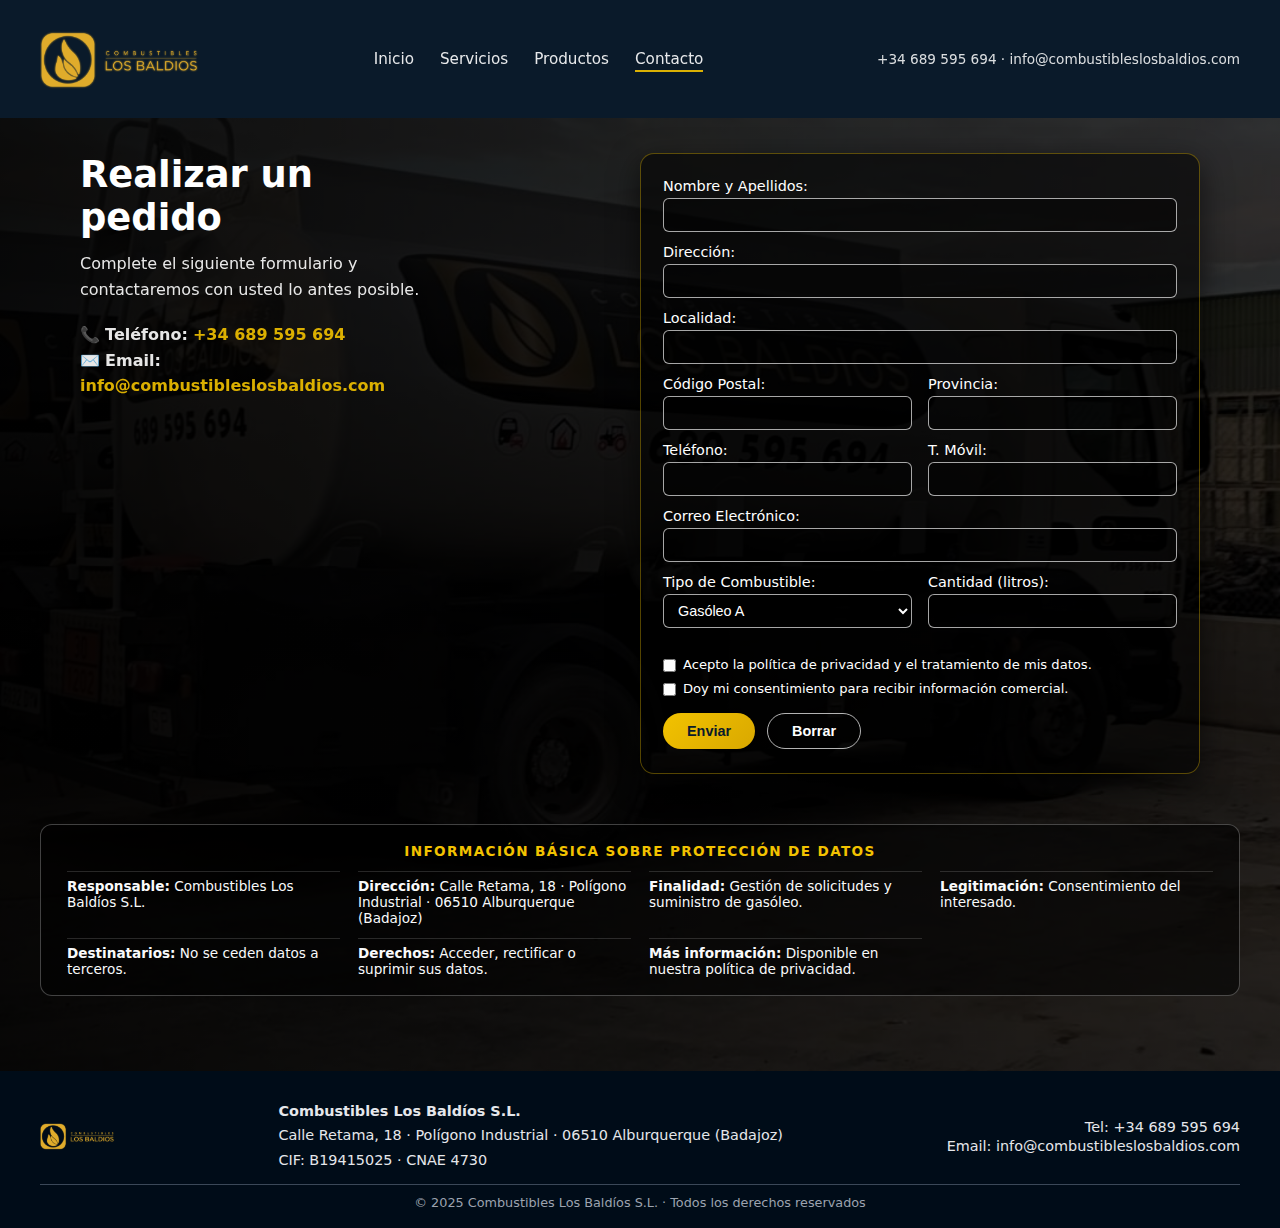
<file: contacto.html>
<!DOCTYPE html>
<html lang="es">
<head>
  <meta charset="UTF-8">
  <meta name="viewport" content="width=device-width, initial-scale=1.0">
  <title>Contacto · Combustibles Los Baldíos</title>

  <link rel="stylesheet" href="style.css">
  <link rel="stylesheet" href="contacto.css">
</head>

<body>

  <!-- ========== HEADER ========== -->
  <header class="hero-nav" style="background: #0a1a2a; padding: 14px 40px;">
    <div class="hero-logo">
      <a href="index.html">
        <img src="img/logo.png" alt="Logo Combustibles Los Baldíos">
      </a>
    </div>

    <nav>
      <ul class="hero-menu">
        <li><a href="index.html">Inicio</a></li>
        <li><a href="servicios.html">Servicios</a></li>
        <li><a href="productos.html">Productos</a></li>
        <li><a href="contacto.html" class="is-active">Contacto</a></li>
      </ul>
    </nav>

    <div class="hero-contact">
      +34 689 595 694 · info@combustibleslosbaldios.com
    </div>
  </header>

  <!-- ========== SECCIÓN DE CONTACTO ========== -->
  <section id="contacto" class="contact-section">

    <div class="contact-bg"></div>
    <div class="contact-overlay"></div>

    <div class="contact-inner">

      <!-- TEXTO IZQUIERDA -->
      <div class="contact-copy">
        <h2>Realizar un pedido</h2>
        <p>
          Complete el siguiente formulario y contactaremos con usted lo antes posible.
        </p>

        <p class="contact-direct">
          📞 <strong>Teléfono:</strong> <a href="tel:+34689595694">+34 689 595 694</a><br>
          ✉️ <strong>Email:</strong> <a href="mailto:info@combustibleslosbaldios.com">info@combustibleslosbaldios.com</a>
        </p>
      </div>

      <!-- FORMULARIO -->
      <form class="contact-form"
            action="https://formsubmit.co/albertoetfenergia@gmail.com"
            method="POST"
            novalidate>

        <!-- Ajustes internos de FormSubmit -->
        <input type="hidden" name="_subject" value="Nuevo pedido desde la web · Combustibles Los Baldíos">
        <input type="hidden" name="_captcha" value="false">
        <input type="hidden" name="_template" value="table">
        <!-- Cambia esta URL por la real de tu web cuando la tengas publicada -->
        <input type="hidden" name="_next" value="https://combustibleslosbaldios.com/gracias.html">

        <div class="form-row">
          <label for="nombre">Nombre y Apellidos:</label>
          <input type="text" id="nombre" name="nombre" required>
        </div>

        <div class="form-row">
          <label for="direccion">Dirección:</label>
          <input type="text" id="direccion" name="direccion" required>
        </div>

        <div class="form-row">
          <label for="localidad">Localidad:</label>
          <input type="text" id="localidad" name="localidad" required>
        </div>

        <!-- CP + Provincia -->
        <div class="form-2col">
          <div class="form-row half">
            <label for="cp">Código Postal:</label>
            <input type="text" id="cp" name="cp">
          </div>

          <div class="form-row half">
            <label for="provincia">Provincia:</label>
            <input type="text" id="provincia" name="provincia" required>
          </div>
        </div>

        <!-- Tel + Móvil -->
        <div class="form-2col">
          <div class="form-row half">
            <label for="telefono">Teléfono:</label>
            <input type="tel" id="telefono" name="telefono">
          </div>

          <div class="form-row half">
            <label for="movil">T. Móvil:</label>
            <input type="tel" id="movil" name="movil">
            <span class="error-msg" id="error-movil"></span>
          </div>
        </div>

        <div class="form-row">
          <label for="email">Correo Electrónico:</label>
          <input type="email" id="email" name="email">
          <span class="error-msg" id="error-email"></span>
        </div>

        <!-- Tipo + Cantidad -->
        <div class="form-2col">
          <div class="form-row half">
            <label for="tipo">Tipo de Combustible:</label>
            <select id="tipo" name="tipo">
              <option value="Gasóleo A">Gasóleo A</option>
              <option value="Gasóleo B Agrícola">Gasóleo B Agrícola</option>
              <option value="Gasóleo Calefacción">Gasóleo Calefacción</option>
            </select>
          </div>

          <div class="form-row half">
            <label for="cantidad">Cantidad (litros):</label>
            <input type="number" id="cantidad" name="cantidad" min="0" step="10">
          </div>
        </div>

        <!-- RGPD -->
        <div class="form-consent">
          <label class="checkbox-line">
            <input type="checkbox" required>
            <span>Acepto la política de privacidad y el tratamiento de mis datos.</span>
          </label>

          <label class="checkbox-line">
            <input type="checkbox">
            <span>Doy mi consentimiento para recibir información comercial.</span>
          </label>
        </div>

        <!-- Botones -->
        <div class="form-buttons">
          <button type="submit" class="btn-contact">Enviar</button>
          <button type="reset" class="btn-contact btn-secondary-contact">Borrar</button>
        </div>

      </form>

    </div>

    <!-- CUADRO LEGAL -->
    <div class="contact-legal">
      <h3>Información básica sobre protección de datos</h3>
      <div class="legal-grid">
        <div><strong>Responsable:</strong> Combustibles Los Baldíos S.L.</div>
        <div><strong>Dirección:</strong> Calle Retama, 18 · Polígono Industrial · 06510 Alburquerque (Badajoz)</div>
        <div><strong>Finalidad:</strong> Gestión de solicitudes y suministro de gasóleo.</div>
        <div><strong>Legitimación:</strong> Consentimiento del interesado.</div>
        <div><strong>Destinatarios:</strong> No se ceden datos a terceros.</div>
        <div><strong>Derechos:</strong> Acceder, rectificar o suprimir sus datos.</div>
        <div><strong>Más información:</strong> Disponible en nuestra política de privacidad.</div>
      </div>
    </div>

  </section>

  <!-- ========== FOOTER ========== -->
  <footer class="site-footer">
    <div class="footer-inner">
      <div class="footer-logo">
        <img src="img/logo.png" alt="Logo Combustibles Los Baldíos">
      </div>

      <div class="footer-info">
        <p><strong>Combustibles Los Baldíos S.L.</strong></p>
        <p>Calle Retama, 18 · Polígono Industrial · 06510 Alburquerque (Badajoz)</p>
        <p>CIF: B19415025 · CNAE 4730</p>
      </div>

      <div class="footer-contact">
        <p>Tel: +34 689 595 694</p>
        <p>Email: info@combustibleslosbaldios.com</p>
      </div>
    </div>

    <div class="footer-bottom">
      © 2025 Combustibles Los Baldíos S.L. · Todos los derechos reservados
    </div>
  </footer>

  <!-- ========== VALIDACIÓN BÁSICA CON JS ========== -->
  <script>
    const form = document.querySelector('.contact-form');
    const emailInput = document.getElementById('email');
    const movilInput = document.getElementById('movil');
    const emailError = document.getElementById('error-email');
    const movilError = document.getElementById('error-movil');

    form.addEventListener('submit', function (e) {
      let valido = true;
      limpiarErrores();

      const email = emailInput.value.trim();
      const movil = movilInput.value.trim();

      // Email simple: algo@algo.loquesea
      const emailRegex = /^[^\s@]+@[^\s@]+\.[^\s@]+$/;
      if (email && !emailRegex.test(email)) {
        mostrarError(emailInput, emailError, 'Introduce un correo electrónico válido.');
        valido = false;
      }

      // Teléfono: números, espacios y +, mínimo 9 cifras
      const phoneRegex = /^[0-9+\s]{9,15}$/;
      if (movil && !phoneRegex.test(movil)) {
        mostrarError(movilInput, movilError, 'Introduce un número de móvil válido.');
        valido = false;
      }

      if (!valido) {
        e.preventDefault(); // No se envía el formulario
      }
    });

    function mostrarError(input, span, mensaje) {
      input.classList.add('input-error');
      span.textContent = mensaje;
    }

    function limpiarErrores() {
      emailError.textContent = '';
      movilError.textContent = '';
      emailInput.classList.remove('input-error');
      movilInput.classList.remove('input-error');
    }
  </script>

</body>
</html>
</file>
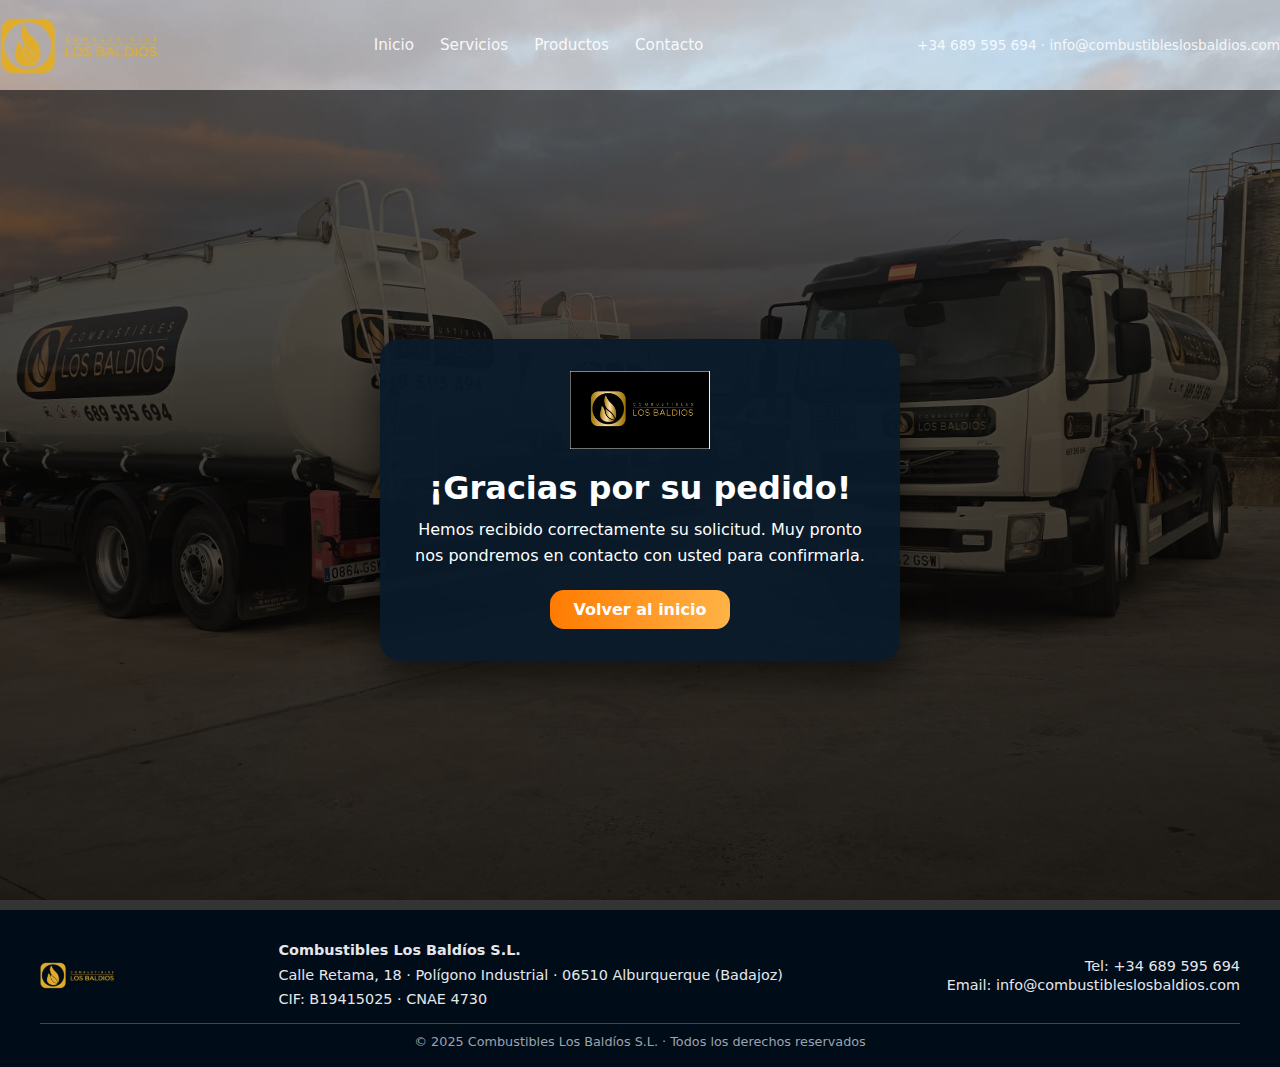
<file: gracias.html>
<!DOCTYPE html>
<html lang="es">
<head>
  <meta charset="UTF-8">
  <meta name="viewport" content="width=device-width, initial-scale=1.0">
  <title>Gracias · Combustibles Los Baldíos</title>

  <link rel="stylesheet" href="style.css">
  <link rel="stylesheet" href="gracias.css">
</head>
<body>

  <!-- HEADER (opcional, pero mantiene el estilo) -->
  <header class="hero-nav">
    <div class="hero-logo">
      <a href="index.html">
        <img src="img/logo.png" alt="Logo Combustibles Los Baldíos">
      </a>
    </div>

    <nav>
      <ul class="hero-menu">
        <li><a href="index.html">Inicio</a></li>
        <li><a href="servicios.html">Servicios</a></li>
        <li><a href="productos.html">Productos</a></li>
        <li><a href="contacto.html">Contacto</a></li>
      </ul>
    </nav>

    <div class="hero-contact">
      +34 689 595 694 · info@combustibleslosbaldios.com
    </div>
  </header>

  <!-- SECCIÓN GRACIAS -->
  <main class="gracias-hero">
    <div class="gracias-overlay"></div>

    <section class="gracias-card">
      <div class="gracias-logo">
        <img src="img/imagen3.png" alt="Combustibles Los Baldíos">
      </div>

      <h1>¡Gracias por su pedido!</h1>
      <p>
        Hemos recibido correctamente su solicitud.  
        Muy pronto nos pondremos en contacto con usted para confirmarla.
      </p>

      <a href="index.html" class="gracias-btn">
        Volver al inicio
      </a>
    </section>
  </main>

  <!-- FOOTER -->
  <footer class="site-footer">
    <div class="footer-inner">
      <div class="footer-logo">
        <img src="img/logo.png" alt="Logo Combustibles Los Baldíos">
      </div>

      <div class="footer-info">
        <p><strong>Combustibles Los Baldíos S.L.</strong></p>
        <p>Calle Retama, 18 · Polígono Industrial · 06510 Alburquerque (Badajoz)</p>
        <p>CIF: B19415025 · CNAE 4730</p>
      </div>

      <div class="footer-contact">
        <p>Tel: +34 689 595 694</p>
        <p>Email: info@combustibleslosbaldios.com</p>
      </div>
    </div>

    <div class="footer-bottom">
      © 2025 Combustibles Los Baldíos S.L. · Todos los derechos reservados
    </div>
  </footer>

</body>
</html>
</file>
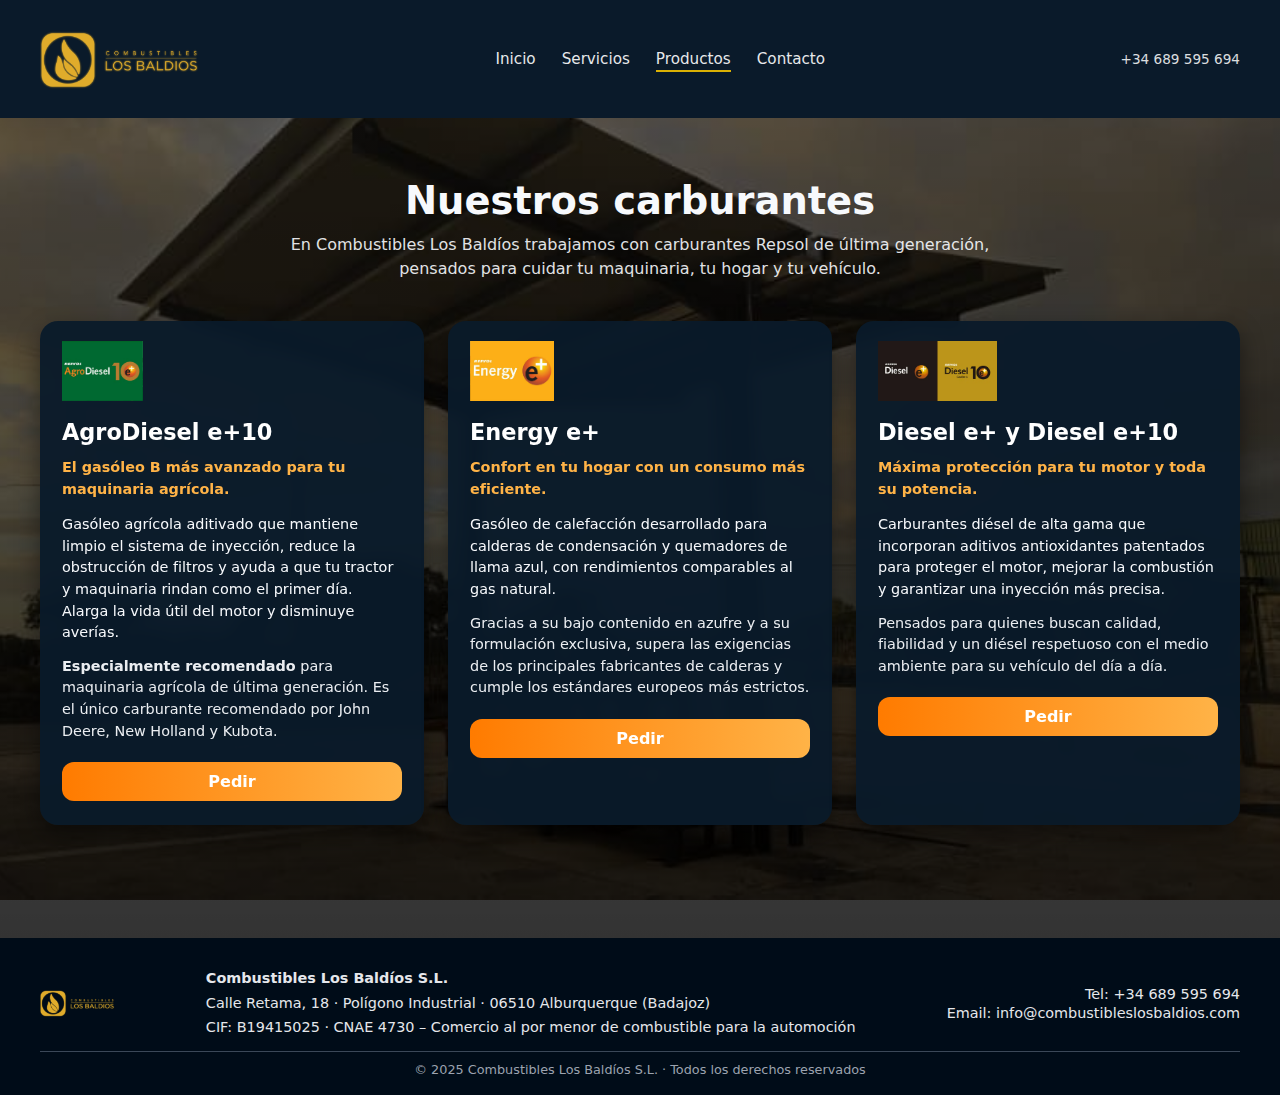
<file: productos.html>
<!DOCTYPE html>
<html lang="es">
<head>
  <meta charset="UTF-8">
  <meta name="viewport" content="width=device-width, initial-scale=1.0">
  <title>Productos · Combustibles Los Baldíos</title>

  <!-- Estilo general de la web -->
  <link rel="stylesheet" href="style.css">
  <!-- Estilo específico de productos -->
  <link rel="stylesheet" href="productos.css">
</head>

<body>

  <!-- ========== HEADER ========== -->
  <header class="hero-nav"style="background: #0a1a2a; padding: 14px 40px;">
    <div class="hero-logo">
      <a href="index.html">
        <img src="img/logo.png" alt="Logo Combustibles Los Baldíos">
      </a>
    </div>

    <nav>
      <ul class="hero-menu">
        <li><a href="index.html">Inicio</a></li>
        <li><a href="servicios.html">Servicios</a></li>
        <li><a href="productos.html" class="is-active">Productos</a></li>
        <li><a href="contacto.html">Contacto</a></li>
      </ul>
    </nav>

    <div class="hero-contact">
      <a href="tel:+34689595694">+34 689 595 694</a>
    </div>
  </header>

  <!-- ========== CONTENIDO PRINCIPAL ========== -->
  <main class="productos-hero">
    <div class="productos-overlay"></div>

    <section class="productos-contenido">
      <header class="productos-titulo">
        <h1>Nuestros carburantes</h1>
        <p>
          En Combustibles Los Baldíos trabajamos con carburantes Repsol de última generación,
          pensados para cuidar tu maquinaria, tu hogar y tu vehículo.
        </p>
      </header>

      <section class="productos-grid">

        <!-- AgroDiesel e+10 -->
        <article class="producto-card">
          <div class="producto-logo">
            <img src="img/agrodiesel10.png" alt="Repsol AgroDiesel e+10">
          </div>

          <h2>AgroDiesel e+10</h2>
          <p class="producto-tagline">
            El gasóleo B más avanzado para tu maquinaria agrícola.
          </p>
          <p>
            Gasóleo agrícola aditivado que mantiene limpio el sistema de inyección, reduce
            la obstrucción de filtros y ayuda a que tu tractor y maquinaria rindan como el primer día.
            Alarga la vida útil del motor y disminuye averías.
          </p>
          <p class="producto-detalle">
            <strong>Especialmente recomendado</strong> para maquinaria agrícola de última generación.
            Es el único carburante recomendado por John Deere, New Holland y Kubota.
          </p>

          <a href="contacto.html" class="btn-pedir">Pedir</a>
        </article>

        <!-- Energy e+ -->
        <article class="producto-card">
          <div class="producto-logo">
            <img src="img/energydiesel.png" alt="Repsol Energy e+">
          </div>

          <h2>Energy e+</h2>
          <p class="producto-tagline">
            Confort en tu hogar con un consumo más eficiente.
          </p>
          <p>
            Gasóleo de calefacción desarrollado para calderas de condensación y quemadores de llama azul,
            con rendimientos comparables al gas natural.
          </p>
          <p class="producto-detalle">
            Gracias a su bajo contenido en azufre y a su formulación exclusiva, supera las exigencias
            de los principales fabricantes de calderas y cumple los estándares europeos más estrictos.
          </p>

          <a href="contacto.html" class="btn-pedir">Pedir</a>
        </article>

        <!-- Diesel e+ / e+10 -->
        <article class="producto-card">
          <div class="producto-logo">
            <img src="img/diesel.png" alt="Repsol Diesel e+ y e+10">
          </div>

          <h2>Diesel e+ y Diesel e+10</h2>
          <p class="producto-tagline">
            Máxima protección para tu motor y toda su potencia.
          </p>
          <p>
            Carburantes diésel de alta gama que incorporan aditivos antioxidantes patentados
            para proteger el motor, mejorar la combustión y garantizar una inyección más precisa.
          </p>
          <p class="producto-detalle">
            Pensados para quienes buscan calidad, fiabilidad y un diésel respetuoso con el medio ambiente
            para su vehículo del día a día.
          </p>

          <a href="contacto.html" class="btn-pedir">Pedir</a>
        </article>

      </section>
    </section>
  </main>

  <!-- ============== PIE DE PÁGINA ============== -->
  <footer class="site-footer">
    <div class="footer-inner">
      <!-- LOGO EN EL PIE -->
      <div class="footer-logo">
        <img src="img/logo.png" alt="Logo Combustibles Los Baldíos">
      </div>

      <!-- TEXTO LEGAL / DIRECCIÓN -->
      <div class="footer-info">
        <p><strong>Combustibles Los Baldíos S.L.</strong></p>
        <p>Calle Retama, 18 · Polígono Industrial · 06510 Alburquerque (Badajoz)</p>
        <p>CIF: B19415025 · CNAE 4730 – Comercio al por menor de combustible para la automoción</p>
      </div>

      <!-- CONTACTO RÁPIDO -->
      <div class="footer-contact">
        <p>Tel: <a href="tel:+34689595694">+34 689 595 694</a></p>
        <p>Email: <a href="mailto:info@combustibleslosbaldios.com">info@combustibleslosbaldios.com</a></p>
      </div>
    </div>

    <div class="footer-bottom">
      <p>© 2025 Combustibles Los Baldíos S.L. · Todos los derechos reservados</p>
    </div>
  </footer>

</body>
</html>
</file>
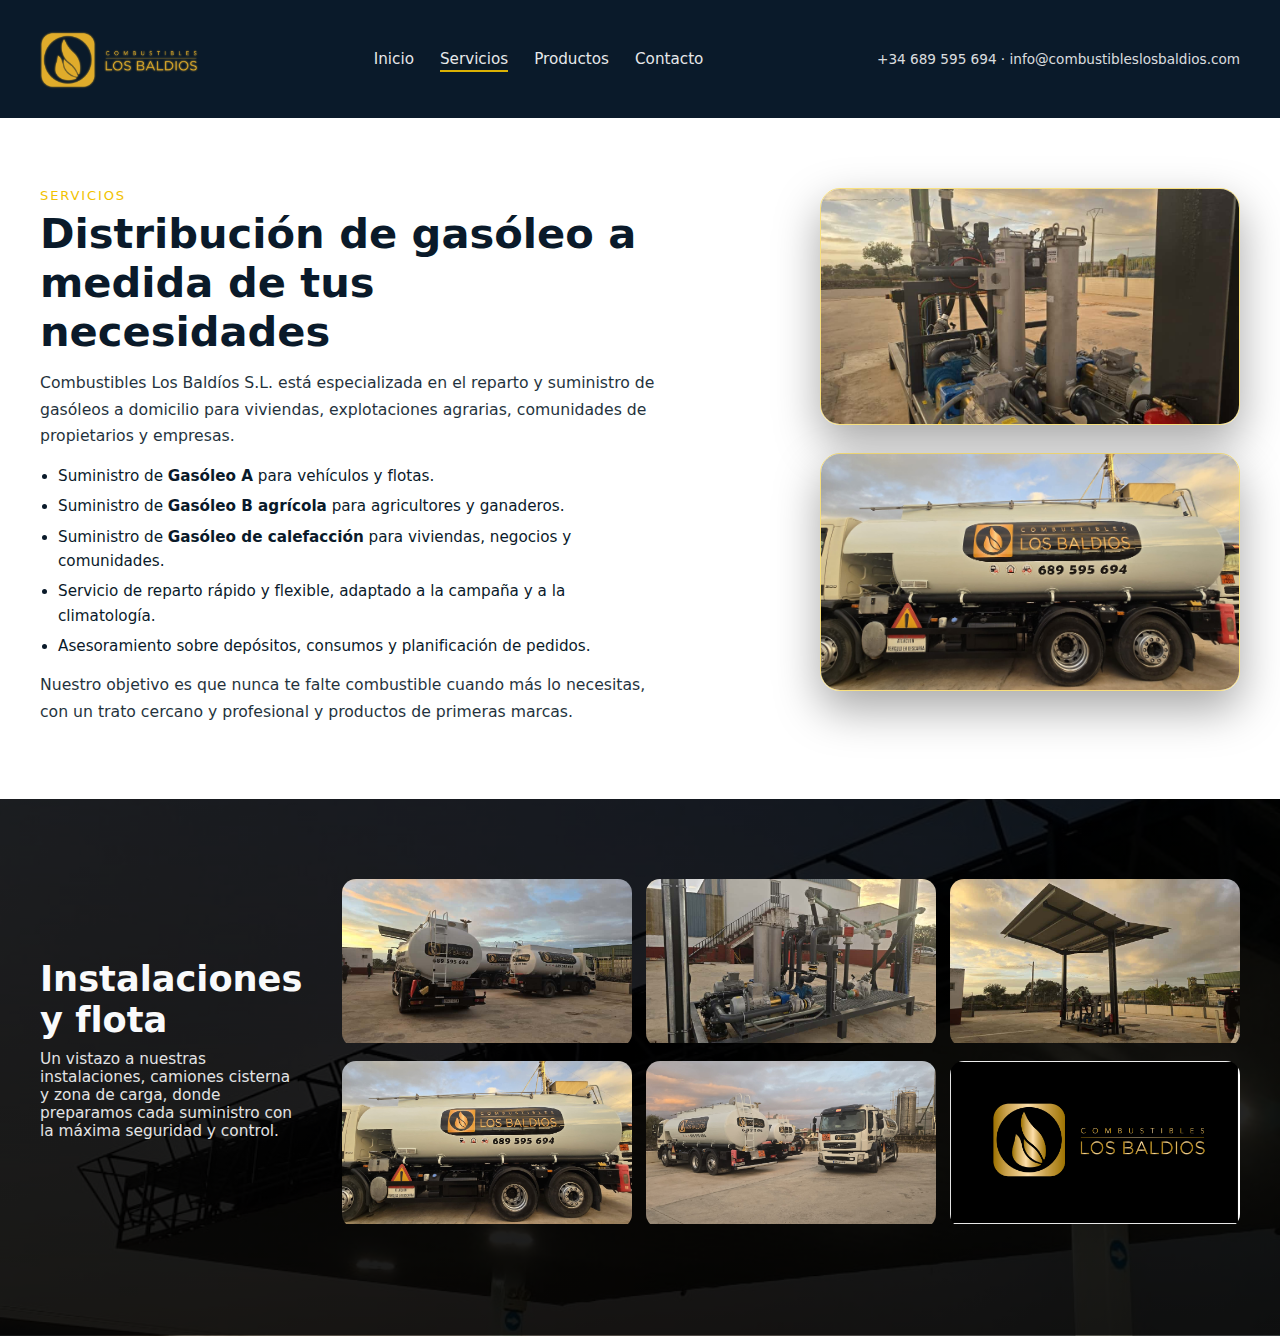
<file: servicios.html>
<!DOCTYPE html>
<html lang="es">
<head>
  <meta charset="UTF-8">
  <meta name="viewport" content="width=device-width, initial-scale=1.0">
  <title>Servicios · Combustibles Los Baldíos</title>

  <link rel="stylesheet" href="style.css">
  <link rel="stylesheet" href="servicios.css">
</head>

<body>

  <!-- ========== HEADER ========== -->
  <header class="hero-nav" style="background: #0a1a2a; padding: 14px 40px;">
    <div class="hero-logo">
      <a href="index.html">
        <img src="img/logo.png" alt="Logo Combustibles Los Baldíos">
      </a>
    </div>

    <nav>
      <ul class="hero-menu">
        <li><a href="index.html">Inicio</a></li>
        <li><a href="servicios.html" class="is-active">Servicios</a></li>
        <li><a href="productos.html">Productos</a></li>
        <li><a href="contacto.html">Contacto</a></li>
      </ul>
    </nav>

    <div class="hero-contact">
      +34 689 595 694 · info@combustibleslosbaldios.com
    </div>
  </header>

  <!-- ========== SERVICIOS PRINCIPAL ========== -->
  <section class="services-hero">
    <div class="services-inner">

      <!-- TEXTO IZQUIERDA -->
      <div class="services-copy">
        <p class="services-eyebrow">Servicios</p>
        <h1 class="services-title">Distribución de gasóleo a medida de tus necesidades</h1>
        <p class="services-text">
          Combustibles Los Baldíos S.L. está especializada en el reparto y suministro de gasóleos
          a domicilio para viviendas, explotaciones agrarias, comunidades de propietarios y empresas.
        </p>

        <ul class="services-list">
          <li>Suministro de <strong>Gasóleo A</strong> para vehículos y flotas.</li>
          <li>Suministro de <strong>Gasóleo B agrícola</strong> para agricultores y ganaderos.</li>
          <li>Suministro de <strong>Gasóleo de calefacción</strong> para viviendas, negocios y comunidades.</li>
          <li>Servicio de reparto rápido y flexible, adaptado a la campaña y a la climatología.</li>
          <li>Asesoramiento sobre depósitos, consumos y planificación de pedidos.</li>
        </ul>

        <p class="services-text">
          Nuestro objetivo es que nunca te falte combustible cuando más lo necesitas, con un trato cercano
          y profesional y productos de primeras marcas.
        </p>
      </div>

      <!-- COLUMNA DERECHA CON DOS IMÁGENES -->
      <div class="services-images-col">
        <div class="services-image-card">
          <img src="img/servicios.jpeg" alt="Instalaciones de Combustibles Los Baldíos">
        </div>
        <div class="services-image-card">
          <img src="img/servicios2.jpeg" alt="Servicios de Combustibles Los Baldíos">
        </div>
      </div>

    </div>
  </section>

  <!-- ========== INSTALACIONES + GALERÍA ========== -->
<section class="gallery-section" id="galeria">
  <div class="gallery-inner">

    <div class="gallery-header">
      <div class="gallery-copy">
        <h2 class="gallery-title">Instalaciones y flota</h2>
        <p class="gallery-text">
          Un vistazo a nuestras instalaciones, camiones cisterna y zona de carga, donde preparamos cada suministro
          con la máxima seguridad y control.
        </p>
      </div>

     

    <!-- MINIATURAS -->
    <div class="gallery-grid">
      <a href="#img1" class="gallery-item"><img src="img/galeria1.jpeg" alt=""></a>
      <a href="#img2" class="gallery-item"><img src="img/galeria2.jpeg" alt=""></a>
      <a href="#img3" class="gallery-item"><img src="img/galeria3.jpeg" alt=""></a>
      <a href="#img4" class="gallery-item"><img src="img/galeria4.jpeg" alt=""></a>
      <a href="#img5" class="gallery-item"><img src="img/galeria5.jpeg" alt=""></a>
      <a href="#img6" class="gallery-item"><img src="img/galeria6.jpeg" alt=""></a>
    </div>
  </div>

  <!-- LIGHTBOX CON FLECHAS ANTERIOR/SIGUIENTE -->
  <div class="lightbox" id="img1">
    <a href="#img6" class="lightbox-prev">‹</a>
    <a href="#img2" class="lightbox-next">›</a>
    <a href="#galeria" class="lightbox-close">×</a>
    <img src="img/galeria1.jpeg" alt="">
  </div>

  <div class="lightbox" id="img2">
    <a href="#img1" class="lightbox-prev">‹</a>
    <a href="#img3" class="lightbox-next">›</a>
    <a href="#galeria" class="lightbox-close">×</a>
    <img src="img/galeria2.jpeg" alt="">
  </div>

  <div class="lightbox" id="img3">
    <a href="#img2" class="lightbox-prev">‹</a>
    <a href="#img4" class="lightbox-next">›</a>
    <a href="#galeria" class="lightbox-close">×</a>
    <img src="img/galeria3.jpeg" alt="">
  </div>

  <div class="lightbox" id="img4">
    <a href="#img3" class="lightbox-prev">‹</a>
    <a href="#img5" class="lightbox-next">›</a>
    <a href="#galeria" class="lightbox-close">×</a>
    <img src="img/galeria4.jpeg" alt="">
  </div>

  <div class="lightbox" id="img5">
    <a href="#img4" class="lightbox-prev">‹</a>
    <a href="#img6" class="lightbox-next">›</a>
    <a href="#galeria" class="lightbox-close">×</a>
    <img src="img/galeria5.jpeg" alt="">
  </div>

  <div class="lightbox" id="img6">
    <a href="#img5" class="lightbox-prev">‹</a>
    <a href="#img1" class="lightbox-next">›</a> <!-- vuelve a la primera -->
    <a href="#galeria" class="lightbox-close">×</a>
    <img src="img/galeria6.jpeg" alt="">
  </div>
</section>
<script>
document.addEventListener("keydown", function(e) {
    const hash = window.location.hash;

    // si no estamos dentro de un lightbox, no hacer nada
    if (!hash.startsWith("#img")) return;

    const current = parseInt(hash.replace("#img", ""));
    let next = current;

    // Flecha derecha → ir a la siguiente
    if (e.key === "ArrowRight") {
        next = current === 6 ? 1 : current + 1;
        window.location.hash = "#img" + next;
    }

    // Flecha izquierda ← ir a la anterior
    if (e.key === "ArrowLeft") {
        next = current === 1 ? 6 : current - 1;
        window.location.hash = "#img" + next;
    }

    // Esc para cerrar
    if (e.key === "Escape") {
        window.location.hash = "#galeria";
    }
});
</script>

</body>
</html>
</file>
<file: contacto.css>
/* ============ HERO CONTACTO (versión compacta) ============ */
.contact-hero {
  min-height: 30vh;
}

.contact-hero-bg {
  background-image: url("img/contacto.jpeg");
  filter: brightness(0.45);
}

.contact-hero-overlay {
  background: rgba(0, 0, 0, 0.45);
}

.contact-hero-inner {
  gap: 16px;
  padding: 30px 40px 26px;
}

.contact-hero-subtitle {
  max-width: 600px;
}

/* ============ SECCIÓN CONTACTO ============ */

.contact-section {
  position: relative;
  color: #ffffff;
  overflow: hidden;
  width: 100%;
  padding-bottom: 40px;
}

/* Fondo contacto */
.contact-bg {
  position: absolute;
  inset: 0;
  background-image: url("img/contacto.jpeg");
  background-size: cover;
  background-position: center;
  filter: brightness(0.55);
  z-index: 0;
}

.contact-overlay {
  position: absolute;
  inset: 0;
  background: linear-gradient(
    to right,
    rgba(0, 0, 0, 0.9),
    rgba(0, 0, 0, 0.55)
  );
  z-index: 1;
}

/* Contenido principal */
.contact-inner {
  position: relative;
  z-index: 2;
  max-width: 1200px;
  margin: 0 auto;
  padding: 35px 40px 30px;
  display: flex;
  align-items: flex-start;
  justify-content: space-between;
  gap: 60px;
}

/* Texto lateral izquierdo */
.contact-copy {
  max-width: 380px;
}

.contact-copy h2 {
  font-size: 2.3rem;
  font-weight: 700;
  margin-bottom: 12px;
}

.contact-copy p {
  font-size: 1rem;
  line-height: 1.6;
  opacity: 0.9;
}

.contact-direct {
  margin-top: 20px;
  font-size: 0.96rem;
}

.contact-direct a {
  color: #f2c200;
  font-weight: 600;
}

/* ============ FORMULARIO ============ */
.contact-form {
  width: 100%;
  max-width: 560px;
  background: rgba(0, 0, 0, 0.55);
  padding: 24px 22px;
  border-radius: 14px;
  border: 1px solid rgba(242, 194, 0, 0.35);
  box-shadow: 0 10px 30px rgba(0, 0, 0, 0.6);
}

.form-row {
  display: flex;
  flex-direction: column;
  margin-bottom: 12px;
}

.form-row label {
  font-size: 0.9rem;
  margin-bottom: 4px;
  color: #ffffff;
}

.form-row input,
.form-row select {
  height: 34px;
  border-radius: 6px;
  border: 1px solid rgba(255, 255, 255, 0.65);
  background: rgba(0, 0, 0, 0.4);
  color: #ffffff;
  padding: 6px 10px;
  font-size: 0.9rem;
}

.form-row select {
  cursor: pointer;
}

.form-row input::placeholder {
  color: #d1d5db;
}

/* Dos columnas para algunos grupos */
.form-2col {
  display: flex;
  gap: 16px;
}

.form-row.half {
  flex: 1;
}

/* RGPD */
.form-consent {
  margin: 16px 0 14px;
  font-size: 0.82rem;
  line-height: 1.4;
}

.checkbox-line {
  display: flex;
  gap: 7px;
  margin-bottom: 6px;
  align-items: flex-start;
}

.checkbox-line input {
  margin-top: 3px;
}

/* Botones */
.form-buttons {
  display: flex;
  gap: 12px;
  margin-top: 8px;
}

.btn-contact {
  padding: 9px 24px;
  border-radius: 999px;
  border: none;
  background: linear-gradient(135deg, #f2c200, #d9a800);
  color: #0a1a2a;
  font-weight: 700;
  cursor: pointer;
  font-size: 0.9rem;
  transition: all 0.18s ease-in-out;
}

.btn-contact:hover {
  transform: translateY(-2px);
  background: linear-gradient(135deg, #ffd83b, #f2c200);
}

.btn-secondary-contact {
  background: transparent;
  border: 1px solid rgba(255, 255, 255, 0.7);
  color: #ffffff;
}

.btn-secondary-contact:hover {
  background: rgba(255, 255, 255, 0.15);
}

/* ============ CUADRO LEGAL ============ */
.contact-legal {
  position: relative;
  z-index: 2;
  max-width: 1200px;
  margin: 20px auto 35px;
  background: rgba(0, 0, 0, 0.55);
  padding: 18px 26px;
  border-radius: 12px;
  border: 1px solid rgba(255, 255, 255, 0.25);
  color: #f9fafb;
  font-size: 0.85rem;
}

.contact-legal h3 {
  text-align: center;
  margin-bottom: 12px;
  font-size: 0.85rem;
  text-transform: uppercase;
  letter-spacing: 0.1em;
  color: #f2c200;
}

.legal-grid {
  display: grid;
  grid-template-columns: repeat(auto-fit, minmax(260px, 1fr));
  gap: 12px 18px;
}

.legal-grid div {
  padding-top: 6px;
  border-top: 1px solid rgba(255, 255, 255, 0.15);
}

/* ============ RESPONSIVE ============ */
@media (max-width: 900px) {
  .contact-inner {
    flex-direction: column;
    padding: 30px 20px 24px;
    gap: 30px;
  }

  .contact-form {
    max-width: 100%;
  }

  .contact-copy {
    max-width: 100%;
  }

  .contact-legal {
    margin-inline: 20px;
  }

  .form-2col {
    flex-direction: column;
  }
}

@media (max-width: 600px) {
  .contact-copy h2 {
    font-size: 2rem;
  }

  .contact-hero-inner {
    padding: 26px 20px 22px;
  }
}
</file>
<file: gracias.css>
/* Fondo general de la página de gracias */
body {
  background: url("img/galeria5.jpeg") center center / cover fixed no-repeat;
}

/* Oscurecemos un poco para que el texto se lea bien */
.gracias-hero {
  position: relative;
  min-height: calc(100vh - 80px);
  display: flex;
  align-items: center;
  justify-content: center;
  padding: 40px 20px;
}

.gracias-overlay {
  position: absolute;
  inset: 0;
  background: linear-gradient(
    to bottom,
    rgba(0, 0, 0, 0.6),
    rgba(0, 0, 0, 0.8)
  );
  z-index: 0;
}

/* Tarjeta central con animación de entrada */
.gracias-card {
  position: relative;
  z-index: 1;
  max-width: 520px;
  width: 100%;
  padding: 32px 28px;
  border-radius: 20px;
  background: rgba(10, 26, 42, 0.95);
  box-shadow: 0 18px 40px rgba(0, 0, 0, 0.55);
  text-align: center;
  color: #ffffff;

  /* Animación */
  animation: graciasFadeUp 0.8s ease-out;
}

.gracias-logo img {
  max-width: 140px;
  margin-bottom: 16px;
}

.gracias-card h1 {
  font-size: 2rem;
  margin-bottom: 10px;
}

.gracias-card p {
  font-size: 1rem;
  line-height: 1.6;
  margin-bottom: 22px;
}

/* Botón volver */
.gracias-btn {
  display: inline-block;
  padding: 10px 24px;
  border-radius: 14px;
  background: linear-gradient(90deg, #ff7b00, #ffb347);
  color: #ffffff;
  font-weight: 600;
  text-decoration: none;
  transition: transform 0.25s ease, box-shadow 0.25s ease;
}

.gracias-btn:hover {
  transform: translateY(-2px);
  box-shadow: 0 0 14px rgba(255, 150, 50, 0.8);
}

/* Animación suave de aparición */
@keyframes graciasFadeUp {
  from {
    opacity: 0;
    transform: translateY(20px) scale(0.98);
  }
  to {
    opacity: 1;
    transform: translateY(0) scale(1);
  }
}

/* Responsive */
@media (max-width: 600px) {
  .gracias-card {
    padding: 24px 20px;
  }

  .gracias-card h1 {
    font-size: 1.7rem;
  }
  .error-msg {
  display: block;
  margin-top: 4px;
  font-size: 0.8rem;
  color: #ffb347; /* naranja suave, en línea con la web */
}

.input-error {
  border: 1px solid #ff7b00;
  outline: none;
}
}
</file>
<file: productos.css>
/* Fondo general de la página de productos */
body {
  background: url("img/galeria3.jpeg") center center / cover fixed no-repeat;
}

/* Ajuste del header */

/* ========== SECCIÓN PRODUCTOS ========== */

.productos-hero {
  position: relative;
  min-height: calc(100vh - 80px);
  padding: 60px 20px 80px;
  display: flex;
  justify-content: center;
  align-items: flex-start;
}

.productos-overlay {
  position: absolute;
  inset: 0;
  background: linear-gradient(
    to bottom,
    rgba(0, 0, 0, 0.6),
    rgba(0, 0, 0, 0.8)
  );
  z-index: 0;
}

.productos-contenido {
  position: relative;
  z-index: 1;
  max-width: 1200px;
  width: 100%;
  margin: 0 auto;
  color: #f7f9fc;
}

/* Título principal */

.productos-titulo {
  text-align: center;
  margin-bottom: 40px;
}

.productos-titulo h1 {
  font-size: 2.4rem;
  margin-bottom: 10px;
}

.productos-titulo p {
  max-width: 700px;
  margin: 0 auto;
  font-size: 1rem;
  line-height: 1.5;
  opacity: 0.9;
}

/* Grid de productos */

.productos-grid {
  display: grid;
  grid-template-columns: repeat(3, minmax(0, 1fr));
  gap: 24px;
}

/* Tarjetas */

.producto-card {
  background: rgba(10, 26, 42, 0.95);
  border-radius: 18px;
  padding: 20px 22px 24px;
  box-shadow: 0 10px 25px rgba(0, 0, 0, 0.45);
  backdrop-filter: blur(6px);
  display: flex;
  flex-direction: column;
  gap: 8px;
}

.producto-logo {
  display: flex;
  align-items: center;
  justify-content: flex-start;
  margin-bottom: 10px;
}

.producto-logo img {
  max-height: 60px;
  width: auto;
}

.producto-card h2 {
  font-size: 1.4rem;
  margin-bottom: 4px;
  color: #ffffff;
}

.producto-tagline {
  font-size: 0.95rem;
  font-weight: 600;
  color: #ffb347;
  margin-bottom: 6px;
}

.producto-card p {
  font-size: 0.9rem;
  line-height: 1.5;
}

.producto-detalle {
  margin-top: 4px;
  font-size: 0.88rem;
  opacity: 0.95;
}

/* Botón PEDIR — SIEMPRE VISIBLE */
.btn-pedir {
  display: inline-block;
  margin-top: 12px;
  padding: 10px 22px;
  border-radius: 12px;
  background: linear-gradient(90deg, #ff7b00, #ffb347);
  color: #ffffff;
  font-size: 1rem;
  font-weight: 600;
  text-align: center;
  text-decoration: none;
  transition: .3s ease;
}

.btn-pedir:hover {
  transform: scale(1.05);
  box-shadow: 0 0 12px rgba(255, 150, 50, 0.7);
}

/* Responsive */

@media (max-width: 992px) {
  .productos-grid {
    grid-template-columns: repeat(2, minmax(0, 1fr));
  }
}

@media (max-width: 680px) {
  .productos-hero {
    padding: 40px 16px 60px;
  }

  .productos-grid {
    grid-template-columns: 1fr;
  }

  .producto-card {
    padding: 18px 18px 20px;
  }

  .productos-titulo h1 {
    font-size: 2rem;
  }
}
</file>
<file: servicios.css>
/* ============ SECCIÓN SERVICIOS PRINCIPAL ============ */

.services-hero {
  background: #ffffff;
  color: #0a1a2a;
  padding: 70px 40px 60px;
}

.services-inner {
  max-width: 1200px;
  margin: 0 auto;
  display: flex;
  gap: 60px;
  align-items: flex-start;
  justify-content: space-between;
}

.services-copy {
  max-width: 620px;
}

.services-eyebrow {
  text-transform: uppercase;
  letter-spacing: 0.14em;
  font-size: 0.82rem;
  color: #f2c200;
  margin-bottom: 6px;
}

.services-title {
  font-size: 2.6rem;
  font-weight: 700;
  margin-bottom: 14px;
}

.services-text {
  font-size: 0.98rem;
  line-height: 1.7;
  opacity: 0.9;
  margin-bottom: 14px;
}

.services-list {
  margin: 12px 0 14px;
  padding-left: 18px;
  font-size: 0.95rem;
  line-height: 1.6;
}

.services-list li {
  margin-bottom: 6px;
}

/* columna derecha con dos imágenes */

.services-images-col {
  flex: 0 0 38%;
  max-width: 420px;
  display: flex;
  flex-direction: column;
  gap: 28px;
}

.services-image-card {
  border-radius: 20px;
  overflow: hidden;
  box-shadow: 0 18px 45px rgba(0, 0, 0, 0.35);
  border: 1px solid rgba(242, 194, 0, 0.5);
}

.services-image-card img {
  width: 100%;
  height: 100%;
  display: block;
  object-fit: cover;
  transition: transform 0.25s ease, filter 0.25s ease;
}

.services-image-card:hover img {
  transform: scale(1.03);
  filter: brightness(1.05);
}

/* ============ INSTALACIONES Y FLOTA ============ */

.gallery-section {
  position: relative;
  color: #f9fafb;
  padding: 70px 40px 80px;
  background-image:
    linear-gradient(to bottom, rgba(0,0,0,.8), rgba(0,0,0,.9)),
    url("img/fondo2.jpg");
  background-size: cover;
  background-position: center;
}

.gallery-inner {
  max-width: 1200px;
  margin: 0 auto;
  position: relative;
}

.gallery-header {
  display: flex;
  align-items: center;
  justify-content: space-between;
  gap: 40px;
  margin-bottom: 28px;
}

.gallery-copy {
  max-width: 640px;
}

.gallery-title {
  font-size: 2.2rem;
  font-weight: 700;
  margin-bottom: 10px;
}

.gallery-text {
  font-size: .96rem;
  opacity: .9;
}

.gallery-photo {
  flex: 0 0 32%;
  max-width: 360px;
  border-radius: 20px;
  overflow: hidden;
  border: 1px solid rgba(242,194,0,0.55);
  box-shadow: 0 18px 45px rgba(0,0,0,0.6);
}

.gallery-photo img {
  width: 100%;
  height: 100%;
  object-fit: cover;
  transition: transform .25s ease, filter .25s ease;
}

.gallery-photo:hover img {
  transform: scale(1.03);
  filter: brightness(1.08);
}

/* Grid de miniaturas */
.gallery-grid {
  margin-top: 10px;
  display: grid;
  grid-template-columns: repeat(auto-fit, minmax(220px, 1fr));
  gap: 14px;
}

.gallery-item {
  border-radius: 14px;
  overflow: hidden;
  display: block;
  position: relative;
}

.gallery-item img {
  width: 100%;
  object-fit: cover;
  transition: transform .25s ease, filter .25s ease;
}

.gallery-item:hover img {
  transform: scale(1.05);
  filter: brightness(1.1);
}

.gallery-item::after {
  content: "➕ Ampliar";
  position: absolute;
  bottom: 10px;
  right: 10px;
  padding: 4px 8px;
  font-size: .78rem;
  border-radius: 999px;
  background: rgba(0,0,0,0.65);
  opacity: 0;
  transition: .2s;
}

.gallery-item:hover::after {
  opacity: 1;
}

/* ============ LIGHTBOX ============ */

.lightbox {
  position: fixed;
  inset: 0;
  background: rgba(0,0,0,0.85);
  display: none;
  align-items: center;
  justify-content: center;
  padding: 20px;
  z-index: 999;
}

.lightbox:target {
  display: flex;
}

.lightbox img {
  max-width: 90vw;
  max-height: 90vh;
  border-radius: 12px;
  box-shadow: 0 18px 50px rgba(0,0,0,0.7);
}

/* Cerrar */
.lightbox-close {
  position: fixed;
  top: 20px;
  right: 26px;
  font-size: 2rem;
  color: #ffffff;
  text-decoration: none;
  line-height: 1;
  padding: 2px 10px;
  border-radius: 999px;
  background: rgba(0, 0, 0, 0.6);
}

/* Flechas anterior / siguiente */
.lightbox-prev,
.lightbox-next {
  position: absolute;
  top: 50%;
  transform: translateY(-50%);
  font-size: 2.4rem;
  color: #ffffff;
  text-decoration: none;
  padding: 6px 14px;
  border-radius: 999px;
  background: rgba(0,0,0,0.45);
  transition: background 0.2s ease, transform 0.2s ease;
}

.lightbox-prev {
  left: 30px;
}

.lightbox-next {
  right: 30px;
}

.lightbox-prev:hover,
.lightbox-next:hover {
  background: rgba(242,194,0,0.85);
  color: #000;
  transform: translateY(-50%) scale(1.05);
}

/* ============ RESPONSIVE ============ */

@media (max-width: 900px) {

  .services-hero {
    padding: 50px 20px 40px;
  }

  .services-inner {
    flex-direction: column;
    gap: 30px;
  }

  .services-images-col {
    max-width: 100%;
    width: 100%;
  }

  .gallery-section {
    padding: 50px 20px 60px;
  }

  .gallery-header {
    flex-direction: column-reverse;
    text-align: left;
  }

  .gallery-photo {
    max-width: 100%;
  }
}

@media (max-width: 600px) {
  .services-title {
    font-size: 2rem;
  }

  .gallery-title {
    font-size: 2rem;
  }
}
</file>
<file: style.css>
/* ============ RESET SENCILLO ============ */
* {
  margin: 0;
  padding: 0;
  box-sizing: border-box;
}

body {
  font-family: system-ui, -apple-system, BlinkMacSystemFont, "Segoe UI", sans-serif;
  color: #fff;
  background-color: #ffffff;
}

a {
  text-decoration: none;
  color: inherit;
}

/* ============ HERO PRINCIPAL ============ */
.hero-wrapper {
  min-height: 70vh;
  position: relative;
  color: #fff;
  overflow: hidden;
}

.hero-background {
  position: absolute;
  height: 100%;
  inset: 0;
  background-image: url("img/fondo1.png");
  background-size: cover;
  background-position: center;
  filter: brightness(0.55);
  z-index: 0;
}

.hero-overlay {
  position: absolute;
  inset: 0;
  background: linear-gradient(to right, rgba(0, 0, 0, 0.75), rgba(0, 0, 0, 0.35));
  z-index: 1;
}

.hero-inner {
  position: relative;
  z-index: 2;
  max-width: 1200px;
  margin: 0 auto;
  padding: 18px 40px 80px;
  display: flex;
  flex-direction: column;
  gap: 80px;
}


/* NAVBAR */
.hero-nav {
  display: flex;
  align-items: center;
  justify-content: space-between;
  gap: 40px;
  font-size: 0.95rem;
}

.hero-logo img {
  height: 90px;
  width: auto;
  display: block;
}

.hero-menu {
  display: flex;
  gap: 26px;
  list-style: none;
}

.hero-menu a {
  position: relative;
  padding-bottom: 4px;
  font-weight: 500;
  opacity: 0.9;
}

.hero-menu a::after {
  content: "";
  position: absolute;
  left: 0;
  bottom: 0;
  width: 0;
  height: 2px;
  background: #f2c200;
  transition: width 0.2s ease;
}

.hero-menu a:hover::after,
.hero-menu a.is-active::after {
  width: 100%;
}
.hero-nav {
  display: flex;
  align-items: center;
  justify-content: space-between;
  gap: 20px;
}

.btn-header {
  background: #f4a61c;
  color: #fff;
  padding: 10px 20px;
  border-radius: 30px;
  text-decoration: none;
  font-weight: 600;
  white-space: nowrap;
  transition: 0.2s ease;
}

.btn-header:hover {
  background: #ffb933;
  transform: translateY(-2px);
}
.hero-contact {
  font-size: 0.85rem;
  opacity: 0.85;
}

/* TEXTO HERO */
.hero-text {
  max-width: 480px;
}

.hero-title {
  font-size: 2.8rem;
  line-height: 1.1;
  font-weight: 700;
  margin-bottom: 14px;
}

.hero-subtitle {
  font-size: 0.98rem;
  line-height: 1.5;
  opacity: 0.9;
}

/* ============ CTA REALIZAR PEDIDO ============ */
.cta-section {
  text-align: center;
  padding: 80px 20px;
  background: #ffffff;
}

.cta-title {
  font-size: 2.6rem;
  font-weight: 700;
  color: #0a1a2a;
  margin-bottom: 35px;
}

.cta-button {
  display: inline-block;
  background: linear-gradient(135deg, #f2c200, #d9a800);
  padding: 18px 40px;
  color: #0a1a2a;
  font-weight: 700;
  font-size: 1.05rem;
  border-radius: 50px;
  box-shadow: 0 8px 25px rgba(242, 194, 0, 0.35);
  transition: all 0.18s ease-in-out;
}

.cta-button:hover {
  transform: translateY(-3px);
  background: linear-gradient(135deg, #ffd83b, #f2c200);
  box-shadow: 0 12px 35px rgba(242, 194, 0, 0.55);
}

/* ============ SECCIÓN PRODUCTOS (FONDO 2) ============ */
.products-section {
  position: relative;
  min-height: 65vh;
  color: #ffffff;
  overflow: hidden;
}

.products-bg {
  position: absolute;
  inset: 0;
  background-image: url("img/fondo2.jpg");
  background-size: cover;
  background-position: center;
  filter: brightness(0.55);
  z-index: 0;
}

.products-overlay {
  position: absolute;
  inset: 0;
  background: linear-gradient(to right, rgba(0, 0, 0, 0.8), rgba(0, 0, 0, 0.4));
  z-index: 1;
}

.products-inner {
  position: relative;
  z-index: 2;
  max-width: 1200px;
  margin: 0 auto;
  padding: 70px 40px;
  display: flex;
  align-items: center;
  justify-content: space-between;
  gap: 50px;
}

.products-copy {
  max-width: 450px;
}

.products-eyebrow {
  text-transform: uppercase;
  letter-spacing: 0.1em;
  font-size: 0.8rem;
  color: #f2c200;
  margin-bottom: 8px;
}

.products-title {
  font-size: 2.3rem;
  font-weight: 700;
  margin-bottom: 16px;
}

.products-text {
  font-size: 0.98rem;
  line-height: 1.6;
  opacity: 0.92;
}

.products-row {
  display: flex;
  gap: 22px;
  align-items: center;
}

.product-card {
  background: rgba(0, 0, 0, 0.55);
  border-radius: 20px;
  padding: 12px;
  display: block;
  text-align: center;
  width: 200px;
  transition: all 0.25s ease;
  box-shadow: 0 6px 18px rgba(0, 0, 0, 0.35);
}

.product-card img {
  width: 100%;
  border-radius: 14px;
  display: block;
}

.product-card:hover {
  transform: translateY(-6px);
  box-shadow: 0 14px 32px rgba(255, 215, 0, 0.45);
  background: rgba(255, 210, 0, 0.15);
}

/* ============ POR QUÉ NOS ELIGEN ============ */
.why-section {
  padding: 80px 40px;
  background-color: #ffffff;
  color: #0a1a2a;
}

.why-inner {
  max-width: 1200px;
  margin: 0 auto;
  display: flex;
  gap: 60px;
  align-items: center;
}

.why-images {
  flex: 0 0 auto;
  width: 100%;
  max-width: 520px;
  margin: 0 auto;
  position: relative;
  min-height: 280px;
}

.why-img {
  position: absolute;
  border-radius: 18px;
  overflow: hidden;
  box-shadow: 0 18px 45px rgba(0, 0, 0, 0.35);
}

.why-img img {
  display: block;
  width: 100%;
  height: auto;
}

.why-img-main {
  top: 0;
  left: 0;
  width: min(75%, 380px);
}

.why-img-secondary {
  bottom: 0;
  right: 0;
  width: min(65%, 280px);
}

.why-content {
  flex: 1;
}

.why-eyebrow {
  text-transform: uppercase;
  letter-spacing: 0.12em;
  font-size: 0.8rem;
  color: #f2c200;
  margin-bottom: 8px;
}

.why-title {
  font-size: 2.3rem;
  font-weight: 700;
  margin-bottom: 12px;
}

.why-text {
  font-size: 0.98rem;
  line-height: 1.6;
  opacity: 0.9;
  margin-bottom: 26px;
}

.why-features {
  display: grid;
  gap: 16px;
}

.why-item {
  display: flex;
  gap: 12px;
  align-items: flex-start;
}

.why-icon {
  flex-shrink: 0;
  width: 30px;
  height: 30px;
  border-radius: 999px;
  background: #f2c200;
  display: inline-flex;
  align-items: center;
  justify-content: center;
  font-size: 0.9rem;
  font-weight: 700;
  color: #000;
}

.why-item h3 {
  font-size: 1rem;
  margin-bottom: 2px;
}

.why-item p {
  font-size: 0.9rem;
  opacity: 0.9;
}

/* RESPONSIVE POR QUÉ NOS ELIGEN */
@media (max-width: 900px) {
  .why-inner {
    flex-direction: column;
    padding-inline: 0;
  }

  .why-images {
    max-width: 420px;
    min-height: 240px;
  }

  .why-img-main {
    width: min(80%, 340px);
  }

  .why-img-secondary {
    width: min(60%, 260px);
  }
}

@media (max-width: 600px) {
  .why-section {
    padding: 60px 20px;
  }

  .why-title {
    font-size: 2rem;
  }

  .why-images {
    min-height: 200px;
    max-width: 340px;
  }
}

/* ============ FOOTER ============ */
.site-footer {
  background-color: #000c18;
  color: #e5e7eb;
  padding: 30px 40px 18px;
}

.footer-inner {
  max-width: 1200px;
  margin: 0 auto 12px auto;
  display: flex;
  align-items: center;
  justify-content: space-between;
  gap: 24px;
  flex-wrap: wrap;
}

.footer-logo img {
  height: 42px;
  width: auto;
  display: block;
}

.footer-info {
  font-size: 0.9rem;
  line-height: 1.5;
}

.footer-info p + p {
  margin-top: 3px;
}

.footer-contact {
  font-size: 0.9rem;
  text-align: right;
}

.footer-contact p + p {
  margin-top: 3px;
}

.footer-bottom {
  border-top: 1px solid rgba(148, 163, 184, 0.4);
  padding-top: 10px;
  text-align: center;
  font-size: 0.8rem;
  color: #9ca3af;
}

/* RESPONSIVE FOOTER */
@media (max-width: 900px) {
  .site-footer {
    padding: 24px 20px 14px;
  }

  .footer-inner {
    flex-direction: column;
    align-items: flex-start;
  }

  .footer-contact {
    text-align: left;
  }
}
</file>
